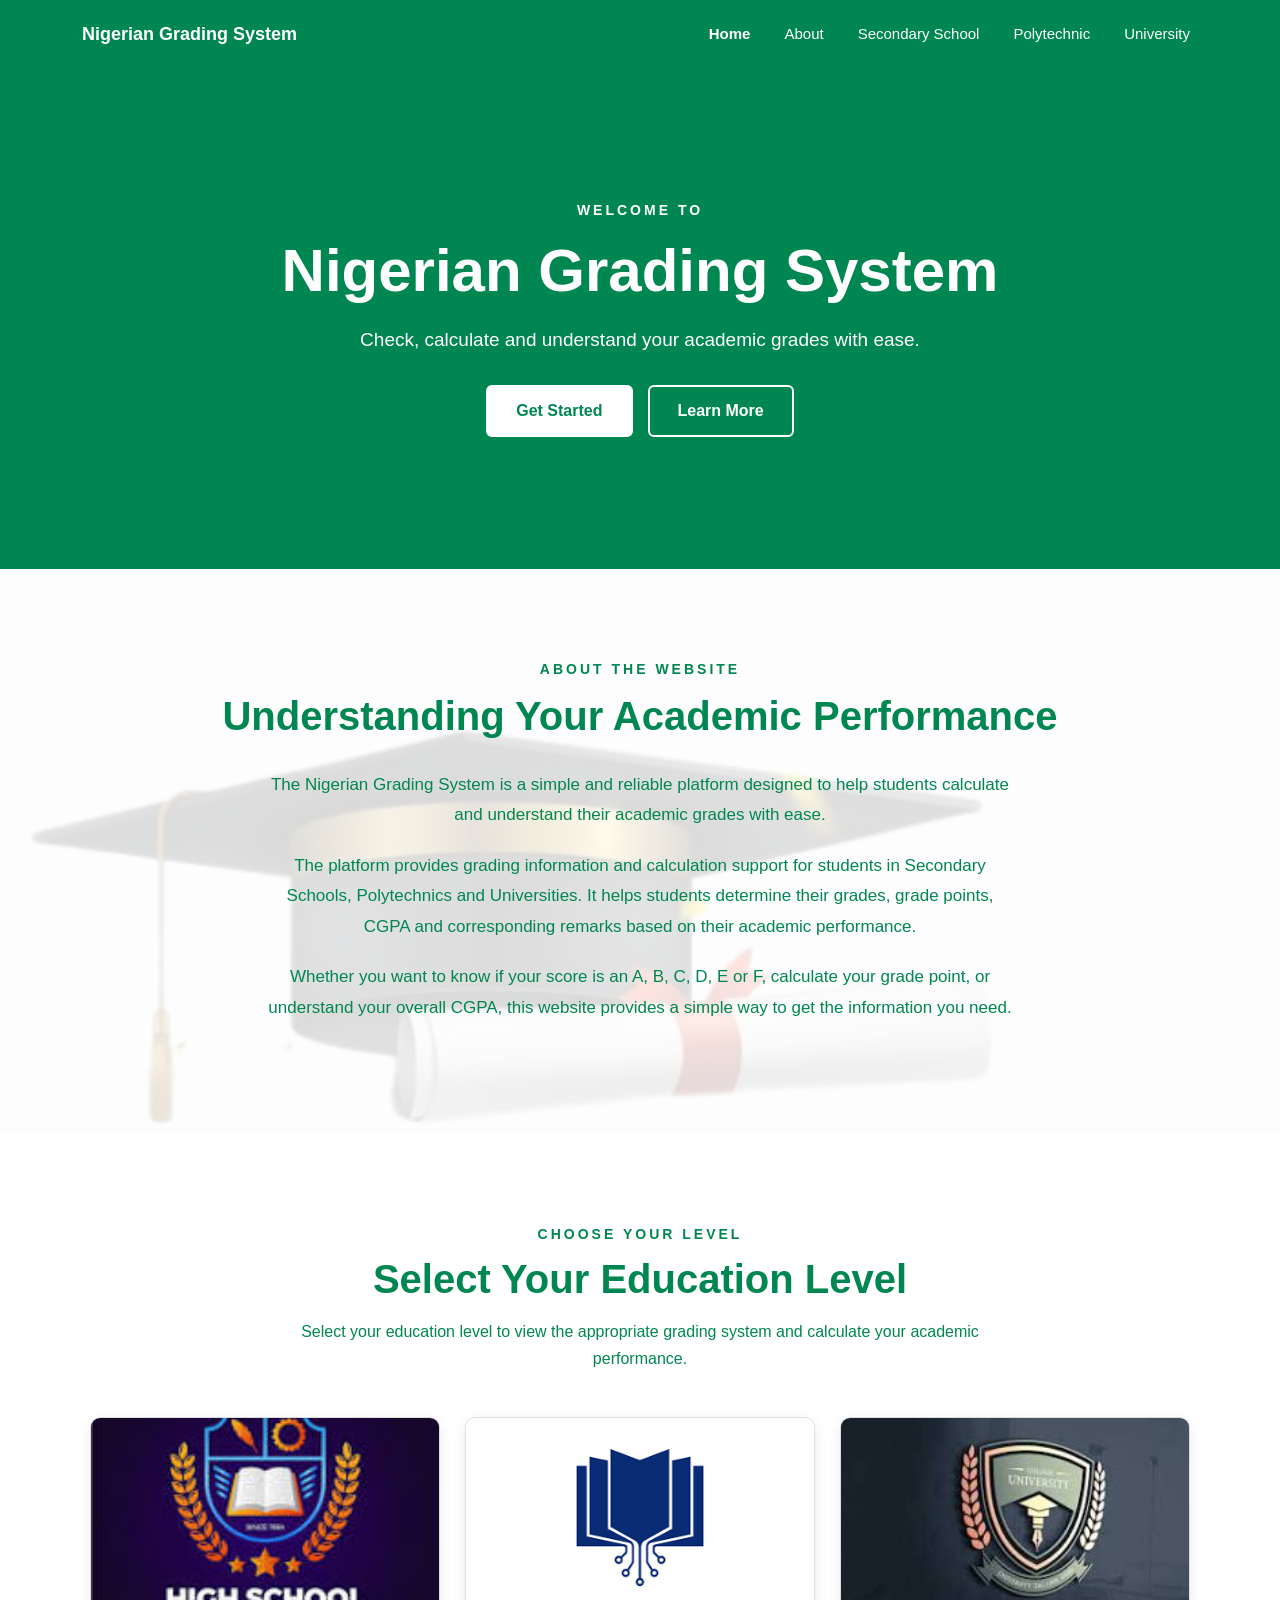
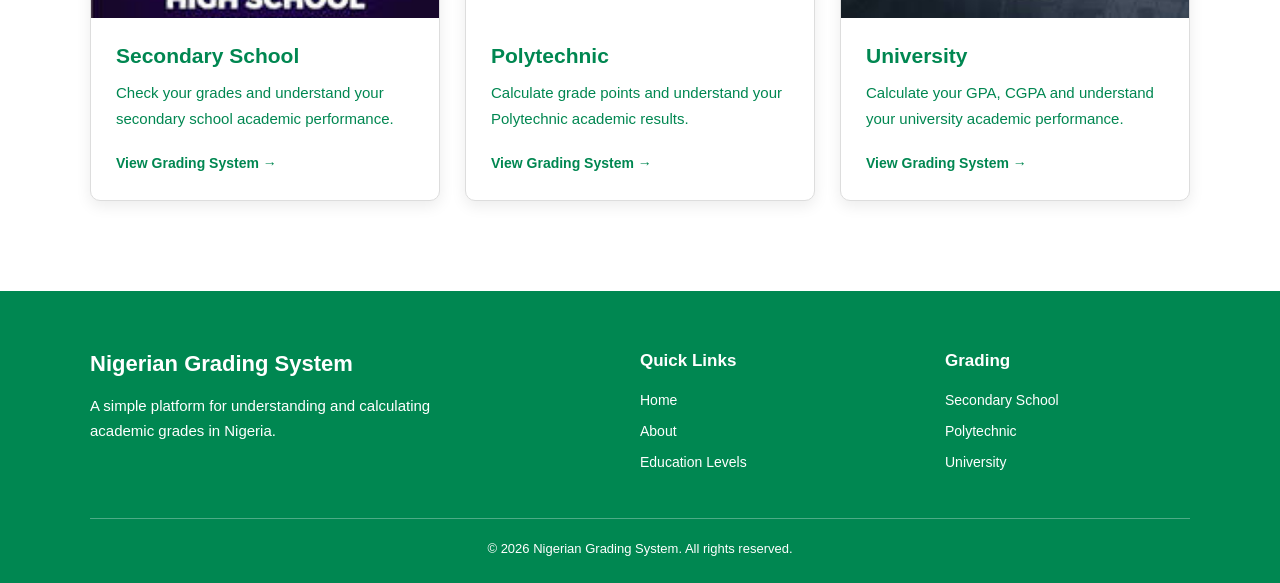
<file: index.html>
<!doctype html>
<html lang="en">
  <head>
    <meta charset="UTF-8" />
    <meta name="viewport" content="width=device-width, initial-scale=1.0" />

    <title>Nigerian Grading System</title>

    <link
      href="https://cdn.jsdelivr.net/npm/bootstrap@5.3.8/dist/css/bootstrap.min.css"
      rel="stylesheet"
      integrity="sha384-sRIl4kxILFvY47J16cr9ZwB07vP4J8+LH7qKQnuqkuIAvNWLzeN8tE5YBujZqJLB"
      crossorigin="anonymous"
    />

    <link rel="stylesheet" href="style.css" />
    <link rel="shortcut icon" href="favicon-32x32.png" type="image/x-icon" />
  </head>

  <body>
    <nav class="navbar navbar-expand-md grading-navbar">
      <div class="container">
        <a class="navbar-brand" href="#hero"> Nigerian Grading System </a>

        <button
          class="navbar-toggler"
          type="button"
          data-bs-toggle="collapse"
          data-bs-target="#navbarMenu"
          aria-controls="navbarMenu"
          aria-expanded="false"
          aria-label="Toggle navigation"
        >
          <span class="navbar-toggler-icon"></span>
        </button>

        <div class="collapse navbar-collapse" id="navbarMenu">
          <ul class="navbar-nav ms-auto">
            <li class="nav-item">
              <a class="nav-link active" href="#hero"> Home </a>
            </li>

            <li class="nav-item">
              <a class="nav-link" href="#learn"> About </a>
            </li>

            <li class="nav-item">
              <a class="nav-link" href="#getStarted"> Secondary School </a>
            </li>

            <li class="nav-item">
              <a class="nav-link" href="#getStarted"> Polytechnic </a>
            </li>

            <li class="nav-item">
              <a class="nav-link" href="#getStarted"> University </a>
            </li>
          </ul>
        </div>
      </div>
    </nav>

    <section class="hero-section" id="hero">
      <div class="container">
        <div class="hero-content">
          <p class="hero-small-text">WELCOME TO</p>

          <h1>Nigerian Grading System</h1>

          <p class="hero-text">
            Check, calculate and understand your academic grades with ease.
          </p>

          <div class="hero-buttons">
            <a href="#getStarted" class="hero-btn"> Get Started </a>

            <a href="#learn" class="hero-btn-outline"> Learn More </a>
          </div>
        </div>
      </div>
    </section>

    <section class="about-section" id="learn">
      <div class="container">
        <div class="about-content">
          <p class="about-small-title">ABOUT THE WEBSITE</p>

          <h2>Understanding Your Academic Performance</h2>

          <p class="about-text">
            The Nigerian Grading System is a simple and reliable platform
            designed to help students calculate and understand their academic
            grades with ease.
          </p>

          <p class="about-text">
            The platform provides grading information and calculation support
            for students in Secondary Schools, Polytechnics and Universities. It
            helps students determine their grades, grade points, CGPA and
            corresponding remarks based on their academic performance.
          </p>

          <p class="about-text">
            Whether you want to know if your score is an A, B, C, D, E or F,
            calculate your grade point, or understand your overall CGPA, this
            website provides a simple way to get the information you need.
          </p>
        </div>
      </div>
    </section>

    <section class="education-section" id="getStarted">
      <div class="container">
        <div class="education-heading">
          <p class="section-small-title">CHOOSE YOUR LEVEL</p>

          <h2>Select Your Education Level</h2>

          <p class="education-intro">
            Select your education level to view the appropriate grading system
            and calculate your academic performance.
          </p>
        </div>

        <div class="education-cards">
          <a href="./secondary.html" class="education-card-link">
            <div class="education-card">
              <img
                src="./Image/se.jfif"
                class="education-card-img"
                alt="Secondary School"
              />

              <div class="education-card-body">
                <h3>Secondary School</h3>

                <p>
                  Check your grades and understand your secondary school
                  academic performance.
                </p>

                <span class="card-link"> View Grading System → </span>
              </div>
            </div>
          </a>

          <a href="poly.html" class="education-card-link">
            <div class="education-card">
              <img
                src="./Image/pol.png"
                class="education-card-img"
                alt="Polytechnic"
              />

              <div class="education-card-body">
                <h3>Polytechnic</h3>

                <p>
                  Calculate grade points and understand your Polytechnic
                  academic results.
                </p>

                <span class="card-link"> View Grading System → </span>
              </div>
            </div>
          </a>

          <a href="uni.html" class="education-card-link">
            <div class="education-card">
              <img
                src="./Image/uni.jfif"
                class="education-card-img"
                alt="University"
              />

              <div class="education-card-body">
                <h3>University</h3>

                <p>
                  Calculate your GPA, CGPA and understand your university
                  academic performance.
                </p>

                <span class="card-link"> View Grading System → </span>
              </div>
            </div>
          </a>
        </div>
      </div>
    </section>

    <footer class="footer-section">
      <div class="container">
        <div class="footer-content">
          <div class="footer-brand">
            <h3>Nigerian Grading System</h3>

            <p>
              A simple platform for understanding and calculating academic
              grades in Nigeria.
            </p>
          </div>

          <div class="footer-links">
            <h4>Quick Links</h4>

            <a href="#hero"> Home </a>

            <a href="#learn"> About </a>

            <a href="#getStarted"> Education Levels </a>
          </div>

          <div class="footer-links">
            <h4>Grading</h4>

            <a href="secondary.html"> Secondary School </a>

            <a href="poly.html"> Polytechnic </a>

            <a href="uni.html"> University </a>
          </div>
        </div>

        <div class="footer-bottom">
          <p>&copy; 2026 Nigerian Grading System. All rights reserved.</p>
        </div>
      </div>
    </footer>

    <script
      src="https://cdn.jsdelivr.net/npm/bootstrap@5.3.8/dist/js/bootstrap.bundle.min.js"
      integrity="sha384-FKyoEForCGlyvwx9Hj09JcYn3nv7wiPVlz7YYwJrWVcXK/BmnVDxM+D2scQbITxI"
      crossorigin="anonymous"
    ></script>
  </body>
</html>
</file>
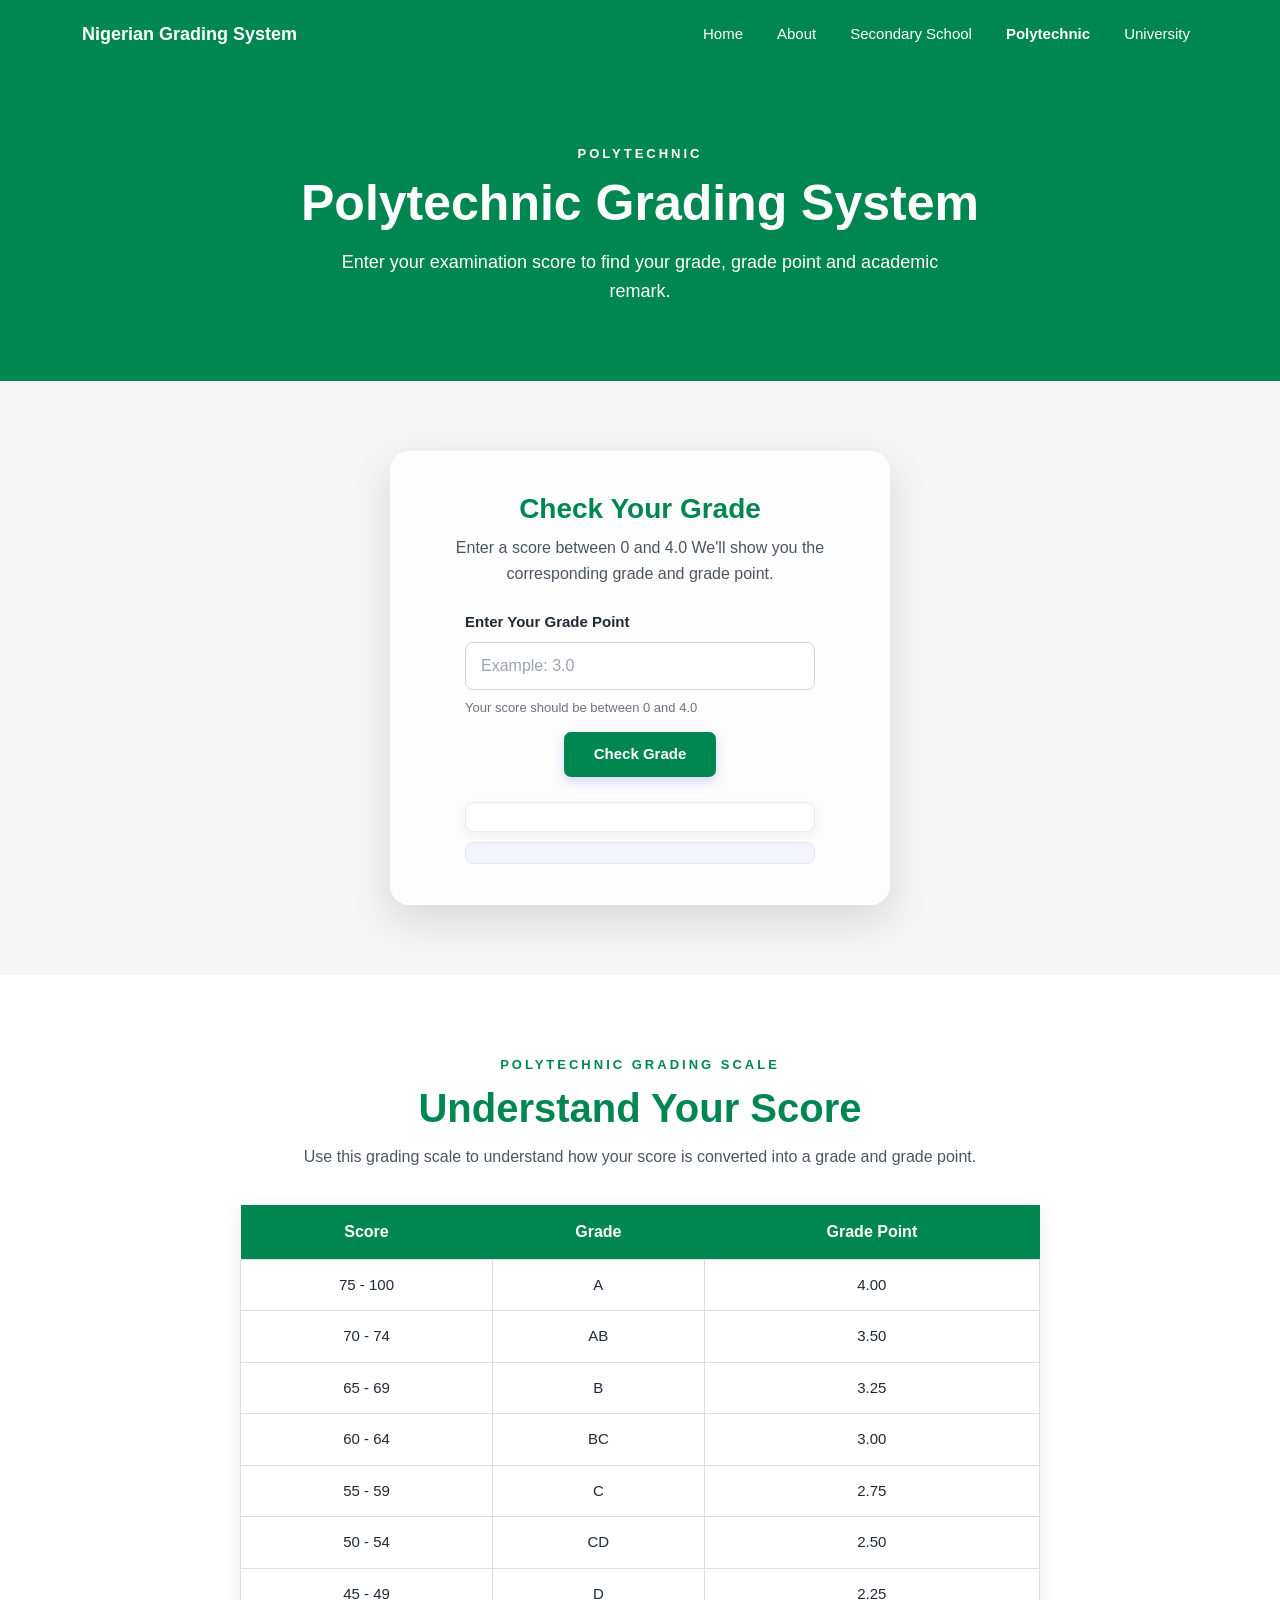
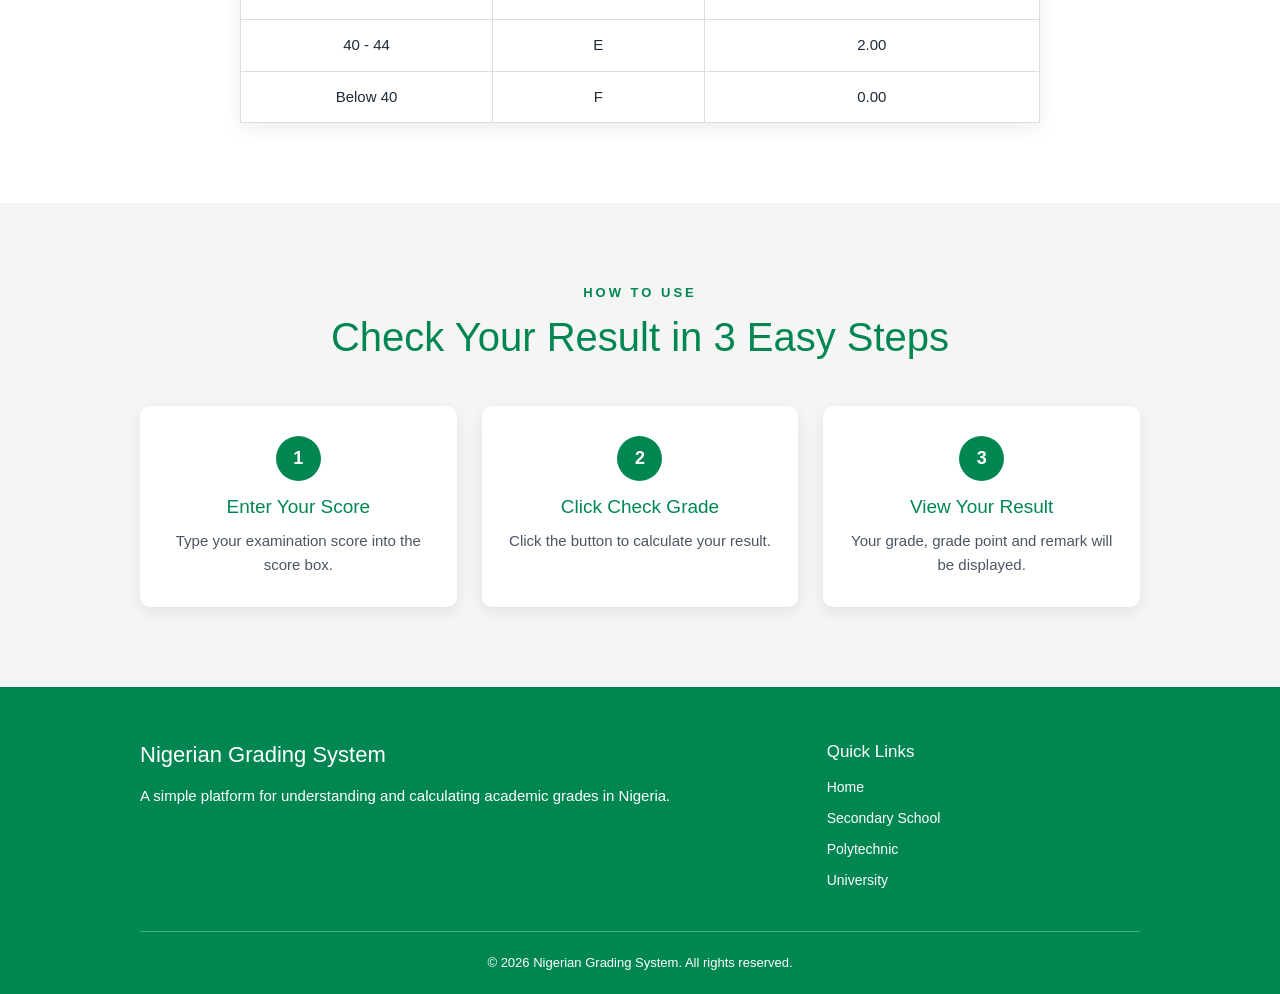
<file: poly.html>
<!doctype html>
<html lang="en">
  <head>
    <meta charset="UTF-8" />

    <meta name="viewport" content="width=device-width, initial-scale=1.0" />

    <title>Polytechnic Grading System</title>

    <link
      href="https://cdn.jsdelivr.net/npm/bootstrap@5.3.8/dist/css/bootstrap.min.css"
      rel="stylesheet"
      integrity="sha384-sRIl4kxILFvY47J16cr9ZwB07vP4J8+LH7qKQnuqkuIAvNWLzeN8tE5YBujZqJLB"
      crossorigin="anonymous"
    />

    <link rel="stylesheet" href="secon.css" />
    <link rel="shortcut icon" href="favicon-32x32.png" type="image/x-icon" />
  </head>

  <body>
    <nav class="navbar navbar-expand-md grading-navbar">
      <div class="container">
        <a class="navbar-brand" href="index.html"> Nigerian Grading System </a>

        <button
          class="navbar-toggler"
          type="button"
          data-bs-toggle="collapse"
          data-bs-target="#navbarMenu"
          aria-controls="navbarMenu"
          aria-expanded="false"
          aria-label="Toggle navigation"
        >
          <span class="navbar-toggler-icon"></span>
        </button>

        <div class="collapse navbar-collapse" id="navbarMenu">
          <ul class="navbar-nav ms-auto">
            <li class="nav-item">
              <a class="nav-link" href="index.html"> Home </a>
            </li>

            <li class="nav-item">
              <a class="nav-link" href="index.html#learn"> About </a>
            </li>

            <li class="nav-item">
              <a class="nav-link" href="secondary.html"> Secondary School </a>
            </li>

            <li class="nav-item">
              <a class="nav-link active" href="poly.html"> Polytechnic </a>
            </li>

            <li class="nav-item">
              <a class="nav-link" href="uni.html"> University </a>
            </li>
          </ul>
        </div>
      </div>
    </nav>

    <section class="page-intro">
      <div class="container">
        <p class="small-title">POLYTECHNIC</p>

        <h1>Polytechnic Grading System</h1>

        <p>
          Enter your examination score to find your grade, grade point and
          academic remark.
        </p>
      </div>
    </section>

    <section class="checker-section">
      <div class="container">
        <div class="checker-card">
          <h2>Check Your Grade</h2>

          <p class="checker-text">
            Enter a score between 0 and 4.0 We'll show you the corresponding
            grade and grade point.
          </p>

          <label for="user" class="input-label"> Enter Your Grade Point </label>

          <input placeholder="Example: 3.0" id="user" type="number" />

          <p class="input-help">Your score should be between 0 and 4.0</p>

          <button
            style="background-color: #008751"
            onclick="checkGrade()"
            id="check"
          >
            Check Grade
          </button>

          <!-- RESULT -->

          <div id="show"></div>

          <div id="remark"></div>
        </div>
      </div>
    </section>

    <!-- =========================
     GRADING SCALE
========================= -->

    <section class="grading-table-section">
      <div class="container">
        <div class="table-heading">
          <p class="small-title">POLYTECHNIC GRADING SCALE</p>

          <h2>Understand Your Score</h2>

          <p>
            Use this grading scale to understand how your score is converted
            into a grade and grade point.
          </p>
        </div>

        <div class="table-container">
          <table>
            <thead>
              <tr>
                <th>Score</th>

                <th>Grade</th>

                <th>Grade Point</th>
              </tr>
            </thead>

            <tbody>
              <tr>
                <td>75 - 100</td>
                <td>A</td>
                <td>4.00</td>
              </tr>

              <tr>
                <td>70 - 74</td>
                <td>AB</td>
                <td>3.50</td>
              </tr>

              <tr>
                <td>65 - 69</td>
                <td>B</td>
                <td>3.25</td>
              </tr>

              <tr>
                <td>60 - 64</td>
                <td>BC</td>
                <td>3.00</td>
              </tr>

              <tr>
                <td>55 - 59</td>
                <td>C</td>
                <td>2.75</td>
              </tr>

              <tr>
                <td>50 - 54</td>
                <td>CD</td>
                <td>2.50</td>
              </tr>

              <tr>
                <td>45 - 49</td>
                <td>D</td>
                <td>2.25</td>
              </tr>

              <tr>
                <td>40 - 44</td>
                <td>E</td>
                <td>2.00</td>
              </tr>

              <tr>
                <td>Below 40</td>
                <td>F</td>
                <td>0.00</td>
              </tr>
            </tbody>
          </table>
        </div>
      </div>
    </section>

    <!-- =========================
     HOW TO USE
========================= -->

    <section class="how-section">
      <div class="container">
        <div class="how-content">
          <p class="small-title">HOW TO USE</p>

          <h2>Check Your Result in 3 Easy Steps</h2>

          <div class="steps">
            <div class="step">
              <div class="step-number">1</div>

              <h3>Enter Your Score</h3>

              <p>Type your examination score into the score box.</p>
            </div>

            <div class="step">
              <div class="step-number">2</div>

              <h3>Click Check Grade</h3>

              <p>Click the button to calculate your result.</p>
            </div>

            <div class="step">
              <div class="step-number">3</div>

              <h3>View Your Result</h3>

              <p>Your grade, grade point and remark will be displayed.</p>
            </div>
          </div>
        </div>
      </div>
    </section>

    <!-- =========================
     FOOTER
========================= -->

    <footer class="footer-section">
      <div class="container">
        <div class="footer-content">
          <div class="footer-brand">
            <h3>Nigerian Grading System</h3>

            <p>
              A simple platform for understanding and calculating academic
              grades in Nigeria.
            </p>
          </div>

          <div class="footer-links">
            <h4>Quick Links</h4>

            <a href="index.html"> Home </a>

            <a href="secondary.html"> Secondary School </a>

            <a href="poly.html"> Polytechnic </a>

            <a href="uni.html"> University </a>
          </div>
        </div>

        <div class="footer-bottom">
          <p>&copy; 2026 Nigerian Grading System. All rights reserved.</p>
        </div>
      </div>
    </footer>

    <script
      src="https://cdn.jsdelivr.net/npm/bootstrap@5.3.8/dist/js/bootstrap.bundle.min.js"
      integrity="sha384-FKyoEForCGlyvwx9Hj09JcYn3nv7wiPVlz7YYwJrVFcXK/BmnVDxM+D2scQbITxI"
      crossorigin="anonymous"
    ></script>

    <script src="poly.js"></script>
  </body>
</html>
</file>
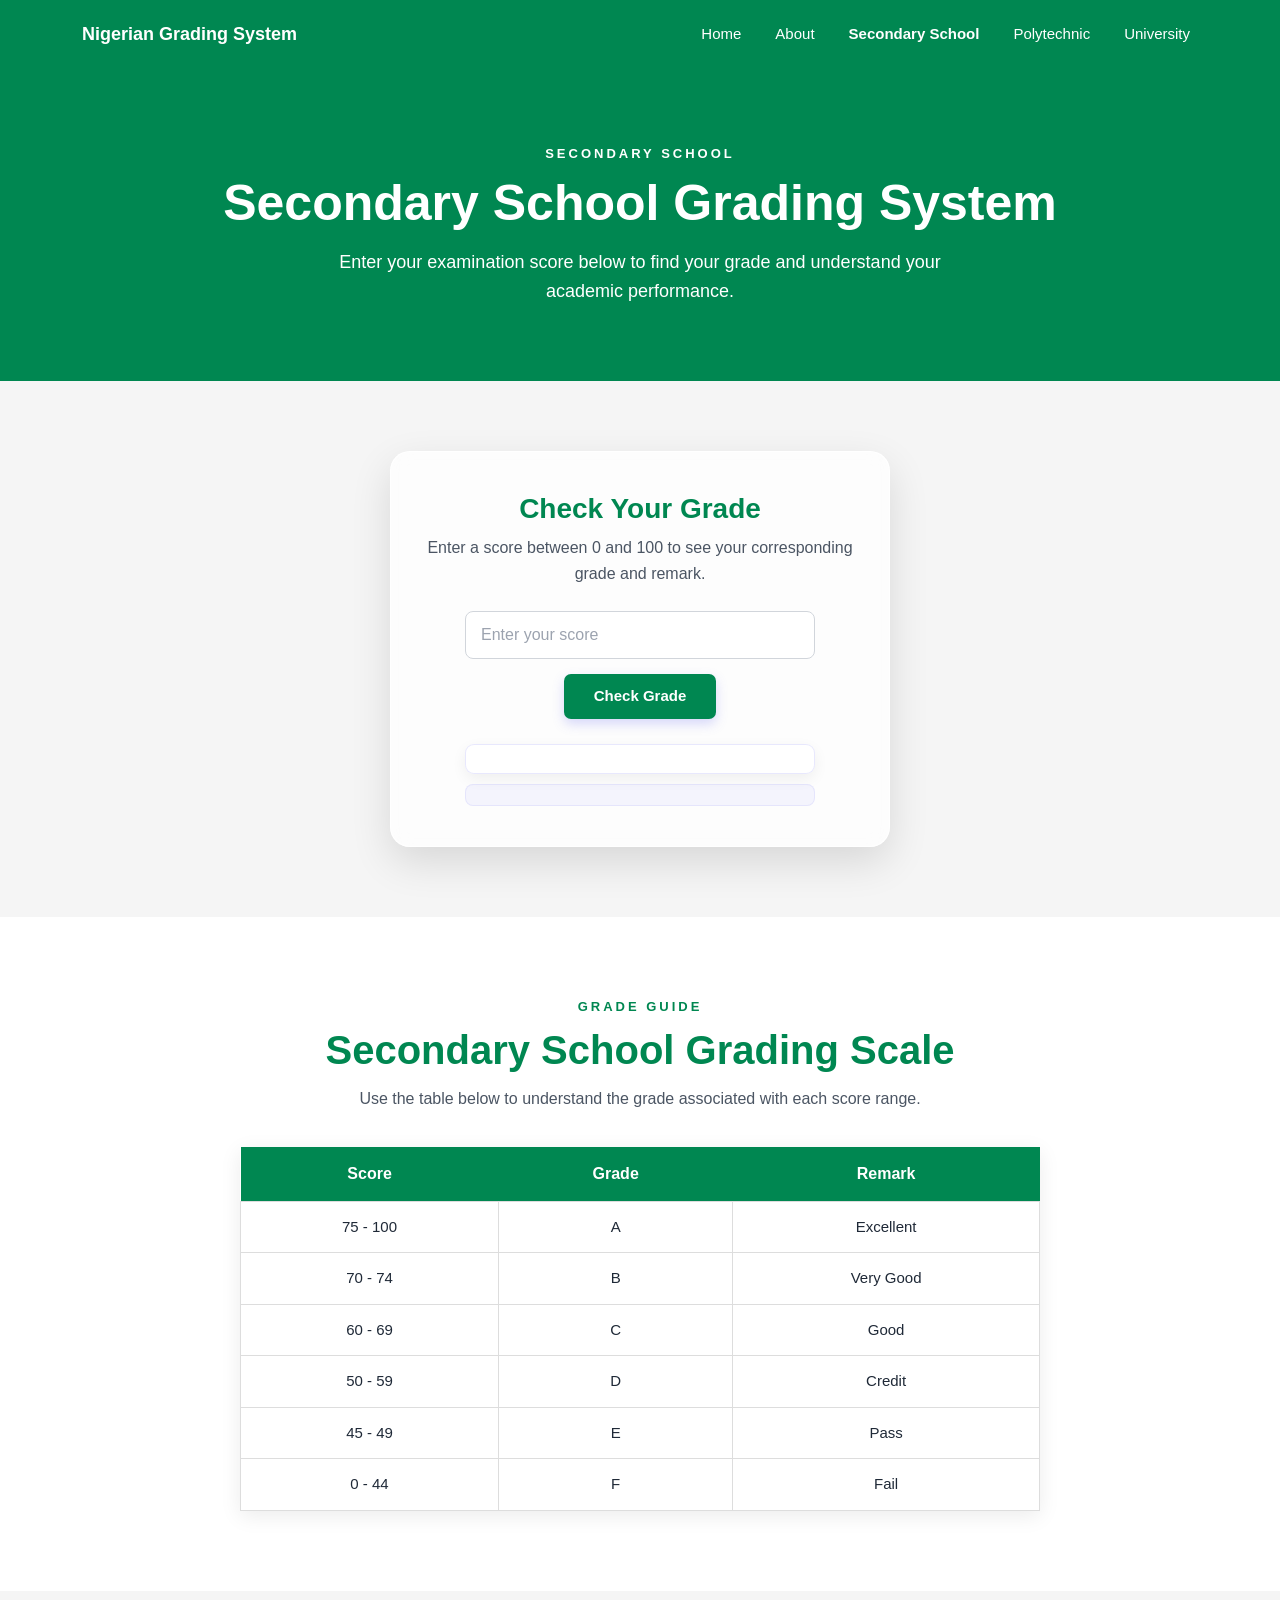
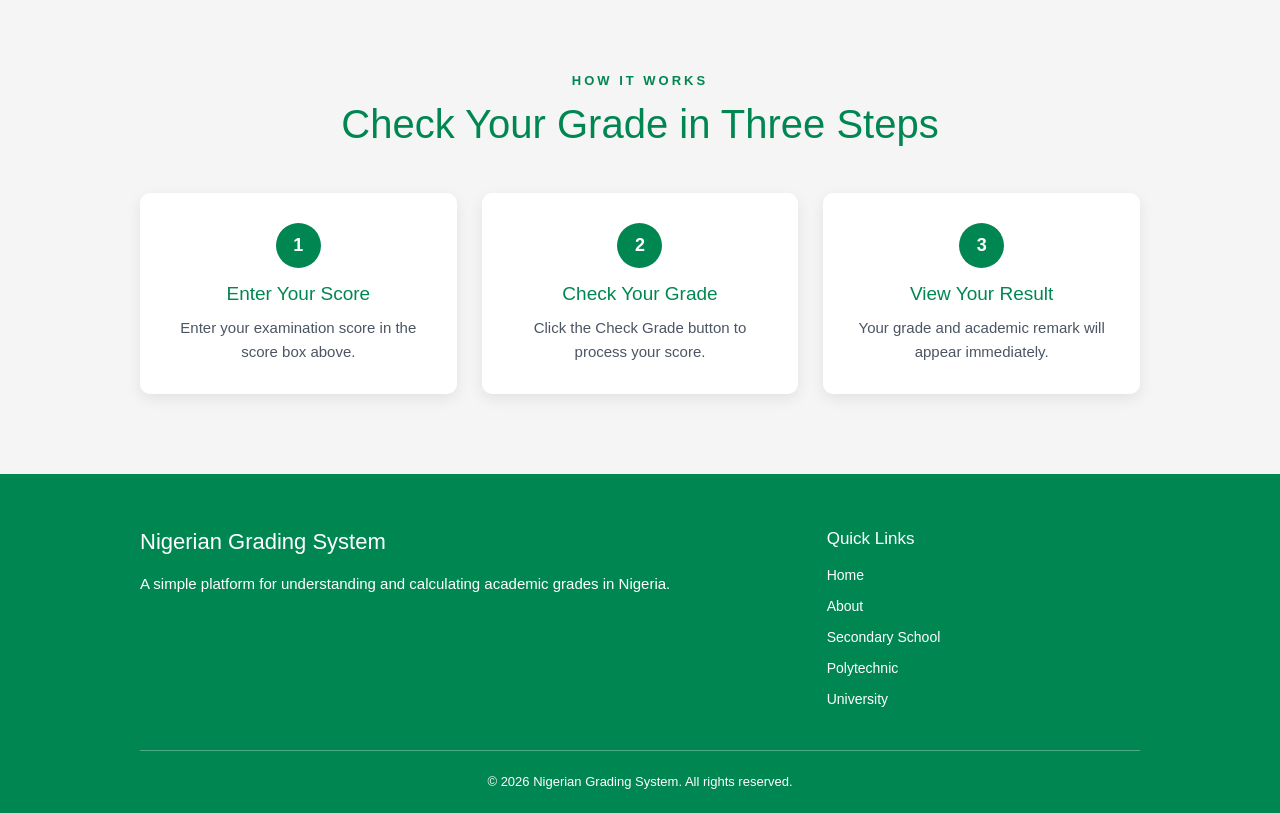
<file: secondary.html>
<!doctype html>

<html lang="en">
  <head>
    <meta charset="UTF-8" />

    <meta name="viewport" content="width=device-width, initial-scale=1.0" />

    <title>Secondary School Grading System</title>

    <link
      href="https://cdn.jsdelivr.net/npm/bootstrap@5.3.8/dist/css/bootstrap.min.css"
      rel="stylesheet"
      integrity="sha384-sRIl4kxILFvY47J16cr9ZwB07vP4J8+LH7qKQnuqkuIAvNWLzeN8tE5YBujZqJLB"
      crossorigin="anonymous"
    />

    <link rel="stylesheet" href="secon.css" />
    <link rel="shortcut icon" href="favicon-32x32.png" type="image/x-icon" />
  </head>

  <body>
    <nav class="navbar navbar-expand-md grading-navbar">
      <div class="container">
        <a class="navbar-brand" href="index.html"> Nigerian Grading System </a>

        <button
          class="navbar-toggler"
          type="button"
          data-bs-toggle="collapse"
          data-bs-target="#navbarMenu"
          aria-controls="navbarMenu"
          aria-expanded="false"
          aria-label="Toggle navigation"
        >
          <span class="navbar-toggler-icon"></span>
        </button>

        <div class="collapse navbar-collapse" id="navbarMenu">
          <ul class="navbar-nav ms-auto">
            <li class="nav-item">
              <a class="nav-link" href="index.html"> Home </a>
            </li>

            <li class="nav-item">
              <a class="nav-link" href="index.html#learn"> About </a>
            </li>

            <li class="nav-item">
              <a class="nav-link active" href="secondary.html">
                Secondary School
              </a>
            </li>

            <li class="nav-item">
              <a class="nav-link" href="poly.html"> Polytechnic </a>
            </li>

            <li class="nav-item">
              <a class="nav-link" href="uni.html"> University </a>
            </li>
          </ul>
        </div>
      </div>
    </nav>

    <section class="page-intro">
      <div class="container">
        <p class="small-title">SECONDARY SCHOOL</p>

        <h1>Secondary School Grading System</h1>

        <p>
          Enter your examination score below to find your grade and understand
          your academic performance.
        </p>
      </div>
    </section>

    <section class="checker-section">
      <div class="container">
        <div class="checker-card">
          <h2>Check Your Grade</h2>

          <p class="checker-text">
            Enter a score between 0 and 100 to see your corresponding grade and
            remark.
          </p>

          <input
            placeholder="Enter your score"
            id="user"
            type="number"
            min="0"
            max="100"
          />

          <button
            style="background-color: #008751"
            onclick="checkGrade()"
            id="check"
          >
            Check Grade
          </button>

          <div id="show"></div>

          <div id="remark"></div>
        </div>
      </div>
    </section>

    <section class="grading-table-section">
      <div class="container">
        <div class="table-heading">
          <p class="small-title">GRADE GUIDE</p>

          <h2>Secondary School Grading Scale</h2>

          <p>
            Use the table below to understand the grade associated with each
            score range.
          </p>
        </div>

        <div class="table-container">
          <table>
            <thead>
              <tr>
                <th>Score</th>
                <th>Grade</th>
                <th>Remark</th>
              </tr>
            </thead>

            <tbody>
              <tr>
                <td>75 - 100</td>
                <td>A</td>
                <td>Excellent</td>
              </tr>

              <tr>
                <td>70 - 74</td>
                <td>B</td>
                <td>Very Good</td>
              </tr>

              <tr>
                <td>60 - 69</td>
                <td>C</td>
                <td>Good</td>
              </tr>

              <tr>
                <td>50 - 59</td>
                <td>D</td>
                <td>Credit</td>
              </tr>

              <tr>
                <td>45 - 49</td>
                <td>E</td>
                <td>Pass</td>
              </tr>

              <tr>
                <td>0 - 44</td>
                <td>F</td>
                <td>Fail</td>
              </tr>
            </tbody>
          </table>
        </div>
      </div>
    </section>

    <section class="how-section">
      <div class="container">
        <div class="how-content">
          <p class="small-title">HOW IT WORKS</p>

          <h2>Check Your Grade in Three Steps</h2>

          <div class="steps">
            <div class="step">
              <div class="step-number">1</div>

              <h3>Enter Your Score</h3>

              <p>Enter your examination score in the score box above.</p>
            </div>

            <div class="step">
              <div class="step-number">2</div>

              <h3>Check Your Grade</h3>

              <p>Click the Check Grade button to process your score.</p>
            </div>

            <div class="step">
              <div class="step-number">3</div>

              <h3>View Your Result</h3>

              <p>Your grade and academic remark will appear immediately.</p>
            </div>
          </div>
        </div>
      </div>
    </section>

    <footer class="footer-section">
      <div class="container">
        <div class="footer-content">
          <div>
            <h3>Nigerian Grading System</h3>

            <p>
              A simple platform for understanding and calculating academic
              grades in Nigeria.
            </p>
          </div>

          <div class="footer-links">
            <h4>Quick Links</h4>

            <a href="index.html"> Home </a>

            <a href="index.html#learn"> About </a>

            <a href="secondary.html"> Secondary School </a>

            <a href="poly.html"> Polytechnic </a>

            <a href="uni.html"> University </a>
          </div>
        </div>

        <div class="footer-bottom">
          <p>&copy; 2026 Nigerian Grading System. All rights reserved.</p>
        </div>
      </div>
    </footer>

    <script
      src="https://cdn.jsdelivr.net/npm/bootstrap@5.3.8/dist/js/bootstrap.bundle.min.js"
      integrity="sha384-FKyoEForCGlyvwx9Hj09JcYn3nv7wiPVlz7YYwJrWVcXK/BmnVDxM+D2scQbITxI"
      crossorigin="anonymous"
    ></script>

    <script src="script.js"></script>
  </body>
</html>
</file>
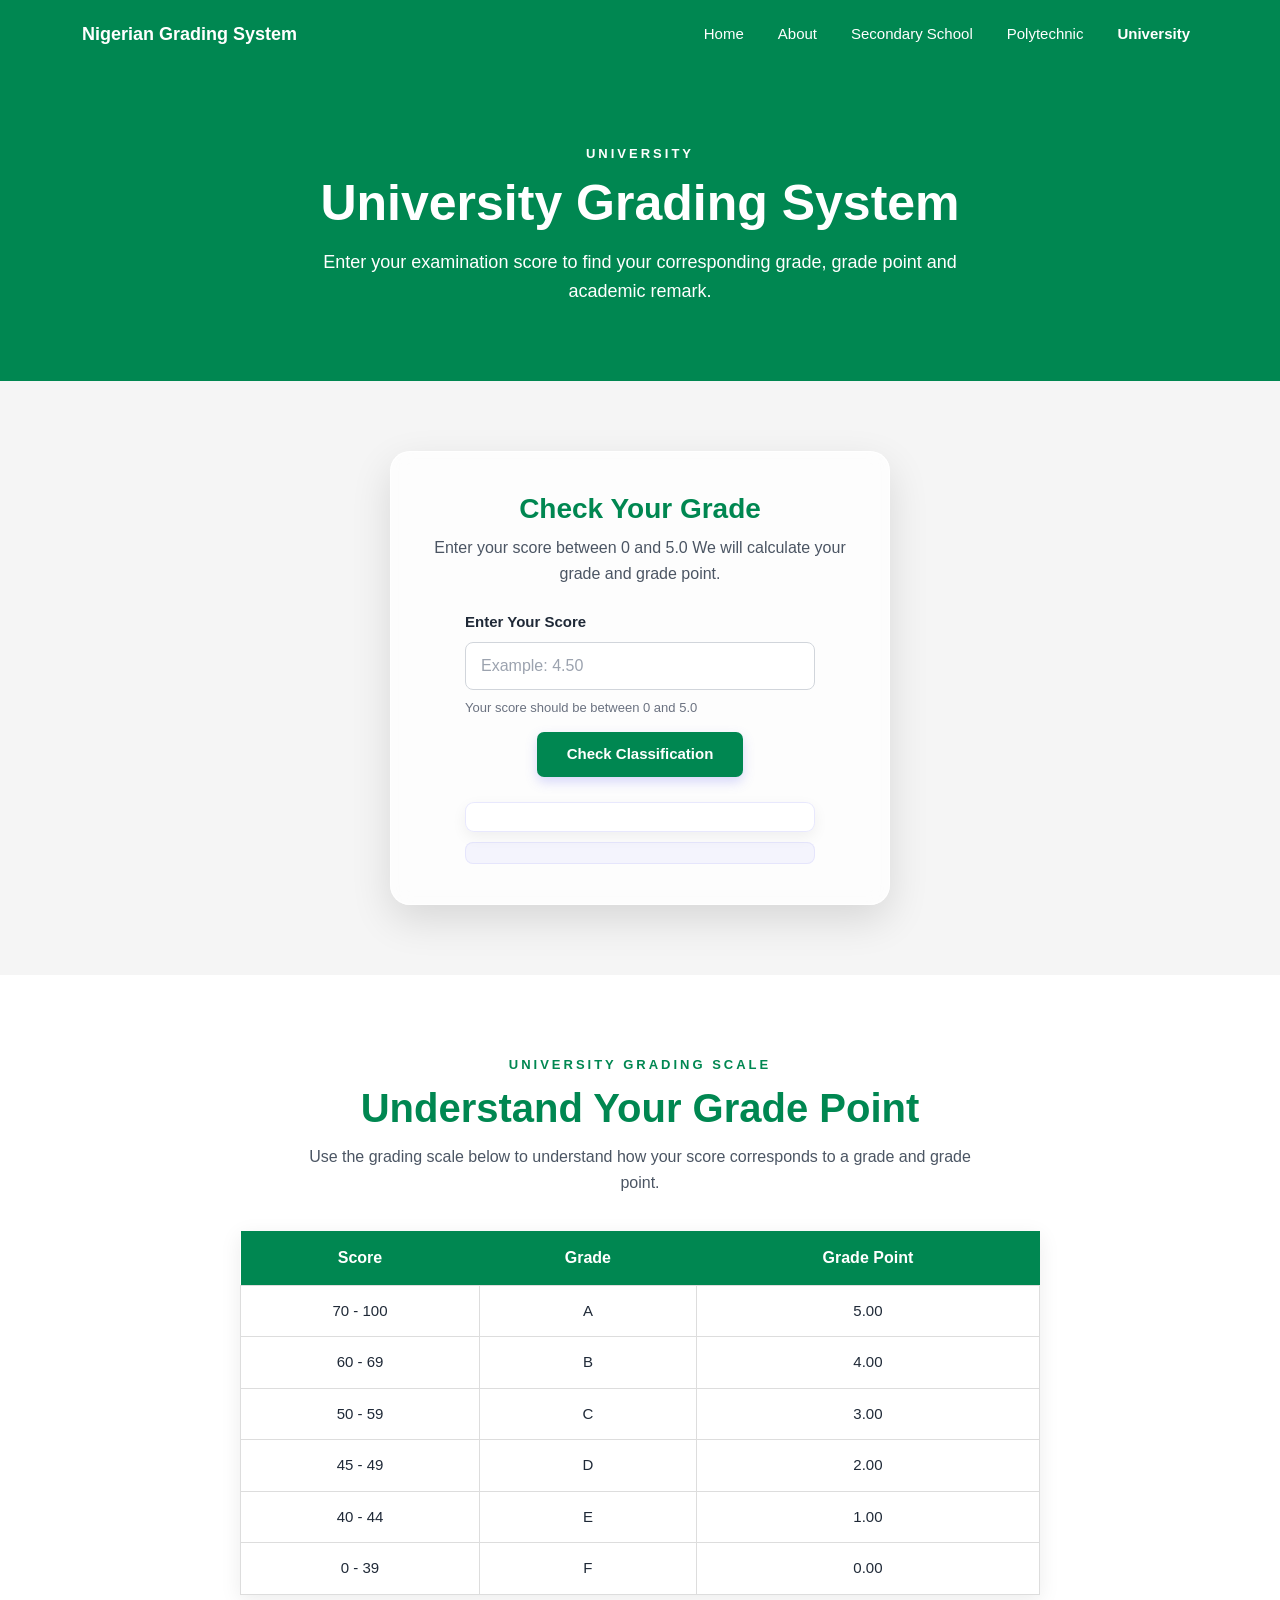
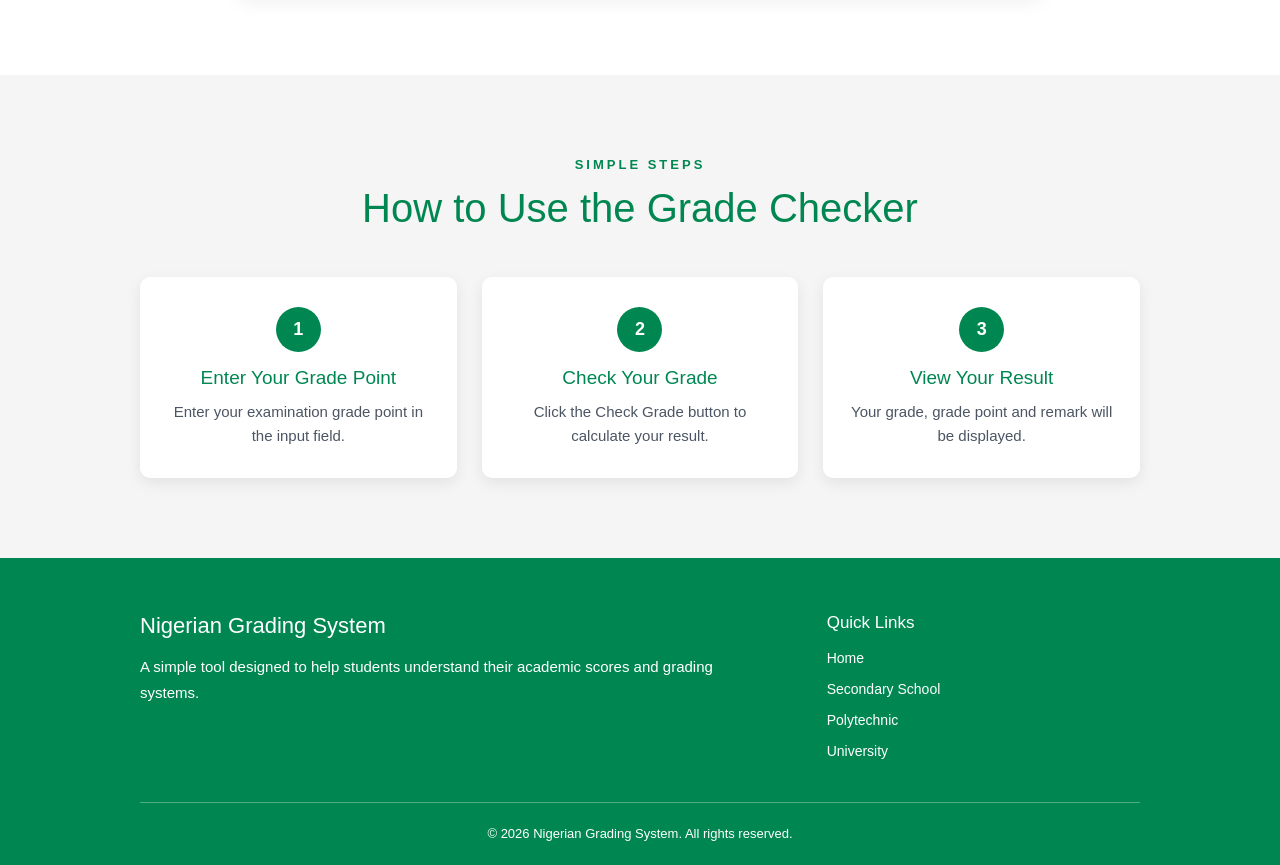
<file: uni.html>
<!doctype html>
<html lang="en">
  <head>
    <meta charset="UTF-8" />

    <meta name="viewport" content="width=device-width, initial-scale=1.0" />

    <title>University Grading System</title>

    <link
      href="https://cdn.jsdelivr.net/npm/bootstrap@5.3.8/dist/css/bootstrap.min.css"
      rel="stylesheet"
      integrity="sha384-sRIl4kxILFvY47J16cr9ZwB07vP4J8+LH7qKQnuqkuIAvNWLzeN8tE5YBujZqJLB"
      crossorigin="anonymous"
    />

    <link rel="stylesheet" href="secon.css" />
    <link rel="shortcut icon" href="favicon-32x32.png" type="image/x-icon" />
  </head>

  <body>
    <nav class="navbar navbar-expand-md grading-navbar">
      <div class="container">
        <a class="navbar-brand" href="index.html"> Nigerian Grading System </a>

        <button
          class="navbar-toggler"
          type="button"
          data-bs-toggle="collapse"
          data-bs-target="#navbarMenu"
          aria-controls="navbarMenu"
          aria-expanded="false"
          aria-label="Toggle navigation"
        >
          <span class="navbar-toggler-icon"></span>
        </button>

        <div class="collapse navbar-collapse" id="navbarMenu">
          <ul class="navbar-nav ms-auto">
            <li class="nav-item">
              <a class="nav-link" href="index.html"> Home </a>
            </li>

            <li class="nav-item">
              <a class="nav-link" href="index.html#hero"> About </a>
            </li>

            <li class="nav-item">
              <a class="nav-link" href="secondary.html"> Secondary School </a>
            </li>

            <li class="nav-item">
              <a class="nav-link" href="poly.html"> Polytechnic </a>
            </li>

            <li class="nav-item">
              <a class="nav-link active" href="uni.html"> University </a>
            </li>
          </ul>
        </div>
      </div>
    </nav>

    <section class="page-intro">
      <p class="small-title">UNIVERSITY</p>

      <h1>University Grading System</h1>

      <p>
        Enter your examination score to find your corresponding grade, grade
        point and academic remark.
      </p>
    </section>

    <section class="checker-section">
      <div class="checker-card">
        <h2>Check Your Grade</h2>

        <p class="checker-text">
          Enter your score between 0 and 5.0 We will calculate your grade and
          grade point.
        </p>

        <label class="input-label" for="user"> Enter Your Score </label>

        <input id="user" type="number" placeholder="Example: 4.50" />

        <p class="input-help">Your score should be between 0 and 5.0</p>

        <button
          style="background-color: #008751"
          onclick="checkGrade()"
          id="check"
        >
          Check Classification
        </button>

        <div id="show"></div>

        <div id="remark"></div>
      </div>
    </section>

    <section class="grading-table-section">
      <div class="table-heading">
        <p class="small-title">UNIVERSITY GRADING SCALE</p>

        <h2>Understand Your Grade Point</h2>

        <p>
          Use the grading scale below to understand how your score corresponds
          to a grade and grade point.
        </p>
      </div>

      <div class="table-container">
        <table>
          <thead>
            <tr>
              <th>Score</th>
              <th>Grade</th>
              <th>Grade Point</th>
            </tr>
          </thead>

          <tbody>
            <tr>
              <td>70 - 100</td>
              <td>A</td>
              <td>5.00</td>
            </tr>

            <tr>
              <td>60 - 69</td>
              <td>B</td>
              <td>4.00</td>
            </tr>

            <tr>
              <td>50 - 59</td>
              <td>C</td>
              <td>3.00</td>
            </tr>

            <tr>
              <td>45 - 49</td>
              <td>D</td>
              <td>2.00</td>
            </tr>

            <tr>
              <td>40 - 44</td>
              <td>E</td>
              <td>1.00</td>
            </tr>

            <tr>
              <td>0 - 39</td>
              <td>F</td>
              <td>0.00</td>
            </tr>
          </tbody>
        </table>
      </div>
    </section>

    <section class="how-section">
      <div class="how-content">
        <p class="small-title">SIMPLE STEPS</p>

        <h2>How to Use the Grade Checker</h2>

        <div class="steps">
          <div class="step">
            <div class="step-number">1</div>

            <h3>Enter Your Grade Point</h3>

            <p>Enter your examination grade point in the input field.</p>
          </div>

          <div class="step">
            <div class="step-number">2</div>

            <h3>Check Your Grade</h3>

            <p>Click the Check Grade button to calculate your result.</p>
          </div>

          <div class="step">
            <div class="step-number">3</div>

            <h3>View Your Result</h3>

            <p>Your grade, grade point and remark will be displayed.</p>
          </div>
        </div>
      </div>
    </section>

    <footer class="footer-section">
      <div class="footer-content">
        <div>
          <h3>Nigerian Grading System</h3>

          <p>
            A simple tool designed to help students understand their academic
            scores and grading systems.
          </p>
        </div>

        <div class="footer-links">
          <h4>Quick Links</h4>

          <a href="index.html"> Home </a>

          <a href="secondary.html"> Secondary School </a>

          <a href="poly.html"> Polytechnic </a>

          <a href="university.html"> University </a>
        </div>
      </div>

      <div class="footer-bottom">
        <p>© 2026 Nigerian Grading System. All rights reserved.</p>
      </div>
    </footer>

    <script
      src="https://cdn.jsdelivr.net/npm/bootstrap@5.3.8/dist/js/bootstrap.bundle.min.js"
      integrity="sha384-FKyoEForCGlyvwx9Hj09JcYn3nv7wiPVlz7YYwJrVFcXK/BmnVDxM+D2scQbITxI"
      crossorigin="anonymous"
    ></script>

    <script src="uni.js"></script>
  </body>
</html>
</file>
<file: style.css>
* {
    margin: 0;
    padding: 0;
    box-sizing: border-box;
}

html {
    scroll-behavior: smooth;
}

body {
    background-color: whitesmoke;
    font-family: Arial, sans-serif;
    color: #008751;
}




.grading-navbar {
    background-color: #008751;
    padding: 15px 0;
}

.grading-navbar .navbar-brand {
    color: white;
    font-size: 18px;
    font-weight: 700;
}

.grading-navbar .navbar-brand:hover {
    color: white;
}

.grading-navbar .nav-link {
    color: white;
    font-size: 15px;
    font-weight: 500;
    margin-left: 18px;
    padding: 8px 0;
    transition: 0.3s ease;
}

.grading-navbar .nav-link:hover {
    color: #d9ffd9;
}

.grading-navbar .nav-link.active {
    color: white;
    font-weight: 700;
}

.grading-navbar .navbar-toggler {
    border: 2px solid white;
    padding: 6px 9px;
}

.grading-navbar .navbar-toggler:focus {
    box-shadow: none;
}

.grading-navbar .navbar-toggler-icon {
    filter: brightness(0) invert(1);
}




.hero-section {
    background-color: #008751;
    min-height: 500px;

    display: flex;
    align-items: center;
    justify-content: center;

    text-align: center;

    padding: 80px 20px;
}

.hero-content {
    max-width: 800px;
    margin: 0 auto;
}

.hero-small-text {
    color: white;
    font-size: 14px;
    font-weight: 700;
    letter-spacing: 3px;
    margin-bottom: 15px;
}

.hero-content h1 {
    color: white;
    font-size: clamp(38px, 6vw, 60px);
    font-weight: 700;
    line-height: 1.15;
    margin-bottom: 20px;
}

.hero-text {
    color: white;
    font-size: 19px;
    line-height: 1.6;
    max-width: 650px;
    margin: 0 auto 30px;
}

.hero-buttons {
    display: flex;
    justify-content: center;
    align-items: center;
    gap: 15px;
    flex-wrap: wrap;
}

.hero-btn,
.hero-btn-outline {
    display: inline-block;
    text-decoration: none;
    padding: 12px 28px;
    border-radius: 6px;
    font-size: 16px;
    font-weight: 600;
    transition: 0.3s ease;
}

.hero-btn {
    background-color: white;
    color: #008751;
    border: 2px solid white;
}

.hero-btn:hover {
    background-color: #f0f0f0;
    color: #008751;
    transform: translateY(-2px);
}

.hero-btn-outline {
    background-color: transparent;
    color: white;
    border: 2px solid white;
}

.hero-btn-outline:hover {
    background-color: white;
    color: #008751;
    transform: translateY(-2px);
}




.about-section {
    position: relative;

    background-image: url("./Image/new gard.png");
    background-repeat: no-repeat;
    background-size: cover;
    background-position: center;

    padding: 90px 20px;
}

.about-section::before {
    content: "";

    position: absolute;
    inset: 0;

    background-color: rgba(255, 255, 255, 0.85);

    z-index: 0;
}

.about-content {
    position: relative;
    z-index: 1;

    max-width: 850px;
    margin: 0 auto;

    text-align: center;
}

.about-small-title {
    color: #008751;

    font-size: 14px;
    font-weight: 700;

    letter-spacing: 3px;

    margin-bottom: 12px;
}

.about-content h2 {
    color: #008751;

    font-size: clamp(28px, 4vw, 40px);
    line-height: 1.2;
    font-weight: 700;

    margin-bottom: 30px;
}

.about-text {
    color: #008751;

    font-size: 17px;
    font-weight: 500;

    line-height: 1.8;

    max-width: 750px;

    margin: 0 auto 20px;
}




.education-section {
    background-color: white;
    padding: 90px 20px;
}

.education-heading {
    text-align: center;
    max-width: 750px;
    margin: 0 auto 45px;
}

.section-small-title {
    color: #008751;

    font-size: 14px;
    font-weight: 700;

    letter-spacing: 3px;

    margin-bottom: 10px;
}

.education-heading h2 {
    color: #008751;

    font-size: clamp(28px, 4vw, 40px);
    font-weight: 700;

    margin-bottom: 15px;
}

.education-intro {
    color: #008751;

    font-size: 16px;
    line-height: 1.7;

    margin: 0 auto;
}




.education-cards {
    display: grid;

    grid-template-columns: repeat(3, 1fr);

    gap: 25px;

    max-width: 1100px;

    margin: 0 auto;
}

.education-card-link {
    text-decoration: none;
    color: inherit;
}

.education-card {
    height: 100%;

    border: 1px solid #ddd;
    border-radius: 10px;

    overflow: hidden;

    background-color: white;

    box-shadow: 0 5px 15px rgba(0, 0, 0, 0.08);

    transition: 0.3s ease;
}

.education-card:hover {
    transform: translateY(-7px);

    box-shadow: 0 12px 25px rgba(0, 0, 0, 0.15);
}

.education-card-img {
    width: 100%;
    height: 200px;

    object-fit: cover;

    display: block;
}

.education-card-body {
    padding: 25px;
}

.education-card-body h3 {
    color: #008751;

    font-size: 21px;
    font-weight: 700;

    margin-bottom: 12px;
}

.education-card-body p {
    color: #008751;

    font-size: 15px;
    line-height: 1.7;

    margin-bottom: 20px;
}

.card-link {
    color: #008751;

    font-size: 14px;
    font-weight: 700;

    transition: 0.3s ease;
}

.education-card:hover .card-link {
    padding-left: 5px;
}




.footer-section {
    background-color: #008751;
    color: white;

    padding: 60px 20px 25px;
}

.footer-content {
    display: grid;

    grid-template-columns: 2fr 1fr 1fr;

    gap: 60px;

    max-width: 1100px;

    margin: 0 auto;
}

.footer-brand {
    max-width: 400px;
}

.footer-brand h3 {
    color: white;

    font-size: 22px;
    font-weight: 700;

    margin-bottom: 15px;
}

.footer-brand p {
    color: white;

    font-size: 15px;
    line-height: 1.7;

    margin: 0;
}

.footer-links {
    display: flex;
    flex-direction: column;

    gap: 10px;
}

.footer-links h4 {
    color: white;

    font-size: 17px;
    font-weight: 700;

    margin-bottom: 8px;
}

.footer-links a {
    color: white;

    text-decoration: none;

    font-size: 14px;

    transition: 0.3s ease;
}

.footer-links a:hover {
    color: #d9ffd9;
    padding-left: 4px;
}

.footer-bottom {
    border-top: 1px solid rgba(255, 255, 255, 0.3);

    max-width: 1100px;

    margin: 45px auto 0;

    padding-top: 20px;

    text-align: center;
}

.footer-bottom p {
    color: white;

    font-size: 13px;

    margin: 0;
}




@media (max-width: 991px) {

    .grading-navbar .nav-link {
        margin-left: 10px;
        font-size: 14px;
    }

    .hero-section {
        min-height: 450px;
    }

    .education-cards {
        grid-template-columns: repeat(2, 1fr);
    }

    .education-card:last-child {
        grid-column: 1 / -1;
        max-width: 50%;
        justify-self: center;
    }

    .footer-content {
        grid-template-columns: 1.5fr 1fr 1fr;
        gap: 35px;
    }
}




@media (max-width: 767px) {

    

    .grading-navbar {
        padding: 12px 0;
    }

    .grading-navbar .navbar-brand {
        font-size: 17px;
    }

    .grading-navbar .navbar-nav {
        padding-top: 15px;
    }

    .grading-navbar .nav-link {
        margin-left: 0;
        padding: 11px 0;
        font-size: 15px;
    }


    

    .hero-section {
        min-height: 480px;
        padding: 70px 20px;
    }

    .hero-small-text {
        font-size: 12px;
        letter-spacing: 2px;
    }

    .hero-content h1 {
        font-size: 38px;
        line-height: 1.2;
    }

    .hero-text {
        font-size: 17px;
        line-height: 1.6;
    }

    .hero-buttons {
        flex-direction: column;
        width: 100%;
    }

    .hero-btn,
    .hero-btn-outline {
        width: 220px;
        text-align: center;
    }


    

    .about-section {
        padding: 70px 20px;
    }

    .about-small-title {
        font-size: 12px;
        letter-spacing: 2px;
    }

    .about-content h2 {
        font-size: 30px;
    }

    .about-text {
        font-size: 16px;
        line-height: 1.8;
    }


    

    .education-section {
        padding: 70px 20px;
    }

    .section-small-title {
        font-size: 12px;
    }

    .education-heading h2 {
        font-size: 30px;
    }

    .education-intro {
        font-size: 15px;
    }

    .education-cards {
        grid-template-columns: 1fr;
        max-width: 400px;
    }

    .education-card:last-child {
        grid-column: auto;
        max-width: none;
        justify-self: auto;
    }

    .education-card-img {
        height: 200px;
    }

    .education-card-body {
        padding: 22px;
    }

    .education-card-body h3 {
        font-size: 20px;
    }

    .education-card-body p {
        font-size: 15px;
    }


    

    .footer-section {
        padding: 50px 20px 25px;
    }

    .footer-content {
        grid-template-columns: 1fr;
        gap: 35px;
    }

    .footer-brand {
        max-width: 100%;
    }

    .footer-brand h3 {
        font-size: 21px;
    }

    .footer-brand p {
        font-size: 14px;
    }

    .footer-links h4 {
        font-size: 16px;
    }

    .footer-links a {
        font-size: 14px;
    }

    .footer-bottom {
        margin-top: 35px;
    }

    .footer-bottom p {
        font-size: 12px;
        line-height: 1.6;
    }

}




@media (max-width: 400px) {

    .hero-content h1 {
        font-size: 34px;
    }

    .hero-text {
        font-size: 16px;
    }

    .hero-btn,
    .hero-btn-outline {
        width: 200px;
    }

    .about-content h2 {
        font-size: 27px;
    }

    .about-text {
        font-size: 15px;
    }

    .education-heading h2 {
        font-size: 27px;
    }

}
</file>
<file: secon.css>
* {
    margin: 0;
    padding: 0;
    box-sizing: border-box;
}

html {
    scroll-behavior: smooth;
}

body {
    background-color: whitesmoke;
    font-family: Arial, sans-serif;
    color: #1f2937;
}




.grading-navbar {
    background-color: #008751;
    padding: 15px 0;
}

.grading-navbar .navbar-brand {
    color: white;
    font-size: 18px;
    font-weight: 700;
}

.grading-navbar .navbar-brand:hover {
    color: white;
}

.grading-navbar .nav-link {
    color: white;
    font-size: 15px;
    font-weight: 500;
    margin-left: 18px;
    transition: 0.3s ease;
}

.grading-navbar .nav-link:hover {
    color: #d9ffd9;
}

.grading-navbar .nav-link.active {
    color: white;
    font-weight: 700;
}

.grading-navbar .navbar-toggler {
    border: 2px solid white;
}

.grading-navbar .navbar-toggler:focus {
    box-shadow: none;
}

.grading-navbar .navbar-toggler-icon {
    filter: brightness(0) invert(1);
}




.page-intro {
    background-color: #008751;
    color: white;
    text-align: center;
    padding: 75px 20px;
}

.page-intro .small-title {
    color: white;
}

.page-intro h1 {
    font-size: clamp(32px, 5vw, 50px);
    font-weight: 700;
    margin-bottom: 15px;
}

.page-intro p:last-child {
    font-size: 18px;
    line-height: 1.6;
    max-width: 650px;
    margin: auto;
}




.checker-section {
    padding: 70px 20px;
    background-color: whitesmoke;
}

.checker-card {
    width: 100%;
    max-width: 500px;
    margin: auto;

    padding: 40px 30px;

    text-align: center;

    background: rgba(255, 255, 255, 0.75);

    border: 1px solid rgba(255, 255, 255, 0.9);

    border-radius: 20px;

    box-shadow:
        0 15px 40px rgba(0, 0, 0, 0.12);

    backdrop-filter: blur(10px);
}

.checker-card h2 {
    color: #008751;
    font-size: 28px;
    font-weight: 700;
    margin-bottom: 10px;
}

.checker-text {
    color: #4b5563;
    font-size: 16px;
    line-height: 1.6;
    margin-bottom: 25px;
}




#user {
    display: block;

    width: 100%;
    max-width: 350px;

    height: 48px;

    margin: auto;

    padding: 10px 15px;

    border: 1px solid #d1d5db;

    border-radius: 8px;

    outline: none;

    background: white;

    color: #1f2937;

    font-size: 16px;

    transition: 0.3s ease;
}

#user:focus {
    border-color: #6366f1;

    box-shadow:
        0 0 0 3px rgba(99, 102, 241, 0.12);
}

#user::placeholder {
    color: #9ca3af;
}



.validation-message {
    width: 100%;
    max-width: 350px;
    margin: 18px auto 0;
    padding: 12px 15px;
    border-radius: 8px;
    background-color: #fff3f3;
    border: 1px solid #dc3545;
    color: #dc3545;
    font-size: 14px;
    font-weight: 600;
    text-align: left;
}

.validation-message::before {
    font-weight: bold;
}




#check {
    display: block;

    margin: 15px auto 0;

    padding: 11px 30px;

    border: none;

    border-radius: 7px;

    background-color: #6366f1;

    color: white;

    font-size: 15px;

    font-weight: 700;

    cursor: pointer;

    transition: 0.3s ease;

    box-shadow:
        0 5px 12px rgba(99, 102, 241, 0.25);
}

#check:hover {
    transform: translateY(-2px);

    box-shadow:
        0 8px 18px rgba(99, 102, 241, 0.3);
}

#check:active {
    transform: scale(0.96);
}




#show {
    width: 100%;
    max-width: 350px;

    min-height: 30px;

    margin: 25px auto 0;

    padding: 12px;

    border-radius: 9px;

    background: rgba(255, 255, 255, 0.8);

    border: 1px solid rgba(99, 102, 241, 0.15);

    box-shadow:
        0 5px 15px rgba(0, 0, 0, 0.06);
}

#show h1 {
    margin: 0;

    font-size: 20px;

    color: #1f2937;

    font-weight: 700;
}


#remark {
    width: 100%;
    max-width: 350px;

    margin: 10px auto 0;

    padding: 10px;

    border-radius: 8px;

    background: rgba(99, 102, 241, 0.06);

    border: 1px solid rgba(99, 102, 241, 0.1);
}

#remark p {
    margin: 0;

    font-size: 15px;

    color: #4b5563;

    font-weight: 600;
}




.grading-table-section {
    background-color: white;
    padding: 80px 20px;
}

.table-heading {
    text-align: center;
    max-width: 700px;
    margin: 0 auto 35px;
}

.small-title {
    color: #008751;

    font-size: 13px;

    font-weight: 700;

    letter-spacing: 3px;

    margin-bottom: 10px;
}

.table-heading h2 {
    color: #008751;

    font-size: clamp(28px, 4vw, 40px);

    font-weight: 700;

    margin-bottom: 12px;
}

.table-heading p:last-child {
    color: #4b5563;

    font-size: 16px;

    line-height: 1.6;
}


.table-container {
    width: 100%;
    max-width: 800px;

    margin: auto;

    overflow-x: auto;

    box-shadow:
        0 5px 20px rgba(0, 0, 0, 0.08);
}


table {
    width: 100%;

    border-collapse: collapse;

    background-color: white;
}

th {
    background-color: #008751;

    color: white;

    padding: 15px;

    text-align: center;

    font-size: 16px;
}

td {
    padding: 14px;

    text-align: center;

    border: 1px solid #ddd;

    font-size: 15px;
}

tbody tr:hover {
    background-color: #f0fff5;
}




.how-section {
    background-color: whitesmoke;

    padding: 80px 20px;
}

.how-content {
    text-align: center;
}

.how-content h2 {
    color: #008751;

    font-size: clamp(28px, 4vw, 40px);

    margin-bottom: 45px;
}

.steps {
    display: grid;

    grid-template-columns: repeat(3, 1fr);

    gap: 25px;

    max-width: 1000px;

    margin: auto;
}

.step {
    background-color: white;

    padding: 30px 25px;

    border-radius: 10px;

    box-shadow:
        0 5px 15px rgba(0, 0, 0, 0.08);
}

.step-number {
    width: 45px;
    height: 45px;

    display: flex;

    align-items: center;
    justify-content: center;

    margin: 0 auto 15px;

    border-radius: 50%;

    background-color: #008751;

    color: white;

    font-size: 18px;

    font-weight: 700;
}

.step h3 {
    color: #008751;

    font-size: 19px;

    margin-bottom: 10px;
}

.step p {
    color: #4b5563;

    font-size: 15px;

    line-height: 1.6;

    margin: 0;
}




.footer-section {
    background-color: #008751;

    color: white;

    padding: 55px 20px 20px;
}

.footer-content {
    display: grid;

    grid-template-columns: 2fr 1fr;

    gap: 60px;

    max-width: 1000px;

    margin: auto;
}

.footer-section h3 {
    font-size: 22px;

    margin-bottom: 15px;
}

.footer-section p {
    font-size: 15px;

    line-height: 1.7;
}

.footer-links {
    display: flex;

    flex-direction: column;

    gap: 10px;
}

.footer-links h4 {
    font-size: 17px;

    margin-bottom: 5px;
}

.footer-links a {
    color: white;

    text-decoration: none;

    font-size: 14px;

    transition: 0.3s ease;
}

.footer-links a:hover {
    color: #d9ffd9;

    padding-left: 4px;
}

.footer-bottom {
    max-width: 1000px;

    margin: 40px auto 0;

    padding-top: 20px;

    text-align: center;

    border-top: 1px solid rgba(255, 255, 255, 0.3);
}

.footer-bottom p {
    margin: 0;

    font-size: 13px;
}




@media (max-width: 991px) {

    .grading-navbar .nav-link {
        margin-left: 10px;
    }

    .steps {
        grid-template-columns: repeat(2, 1fr);
    }

}




@media (max-width: 767px) {

    .grading-navbar {
        padding: 12px 0;
    }

    .grading-navbar .navbar-brand {
        font-size: 17px;
    }

    .grading-navbar .navbar-nav {
        padding-top: 15px;
    }

    .grading-navbar .nav-link {
        margin-left: 0;

        padding: 10px 0;

        font-size: 15px;
    }


    .page-intro {
        padding: 60px 20px;
    }

    .page-intro h1 {
        font-size: 34px;
    }

    .page-intro p:last-child {
        font-size: 16px;
    }


    .checker-section {
        padding: 55px 20px;
    }

    .checker-card {
        padding: 35px 20px;
    }


    .grading-table-section {
        padding: 60px 15px;
    }

    .table-heading h2 {
        font-size: 30px;
    }


    .steps {
        grid-template-columns: 1fr;

        max-width: 400px;
    }


    .footer-content {
        grid-template-columns: 1fr;

        gap: 35px;
    }

}




@media (max-width: 400px) {

    .page-intro h1 {
        font-size: 30px;
    }

    .checker-card h2 {
        font-size: 25px;
    }

    #user {
        font-size: 15px;
    }

    th,
    td {
        padding: 12px 8px;
        font-size: 14px;
    }

}



.input-label {
    display: block;

    margin-bottom: 8px;

    color: #1f2937;

    font-size: 15px;

    font-weight: 700;

    text-align: left;

    max-width: 350px;

    margin-left: auto;
    margin-right: auto;
}


.input-help {
    max-width: 350px;

    margin: 8px auto 0;

    text-align: left;

    color: #6b7280;

    font-size: 13px;
}
</file>
